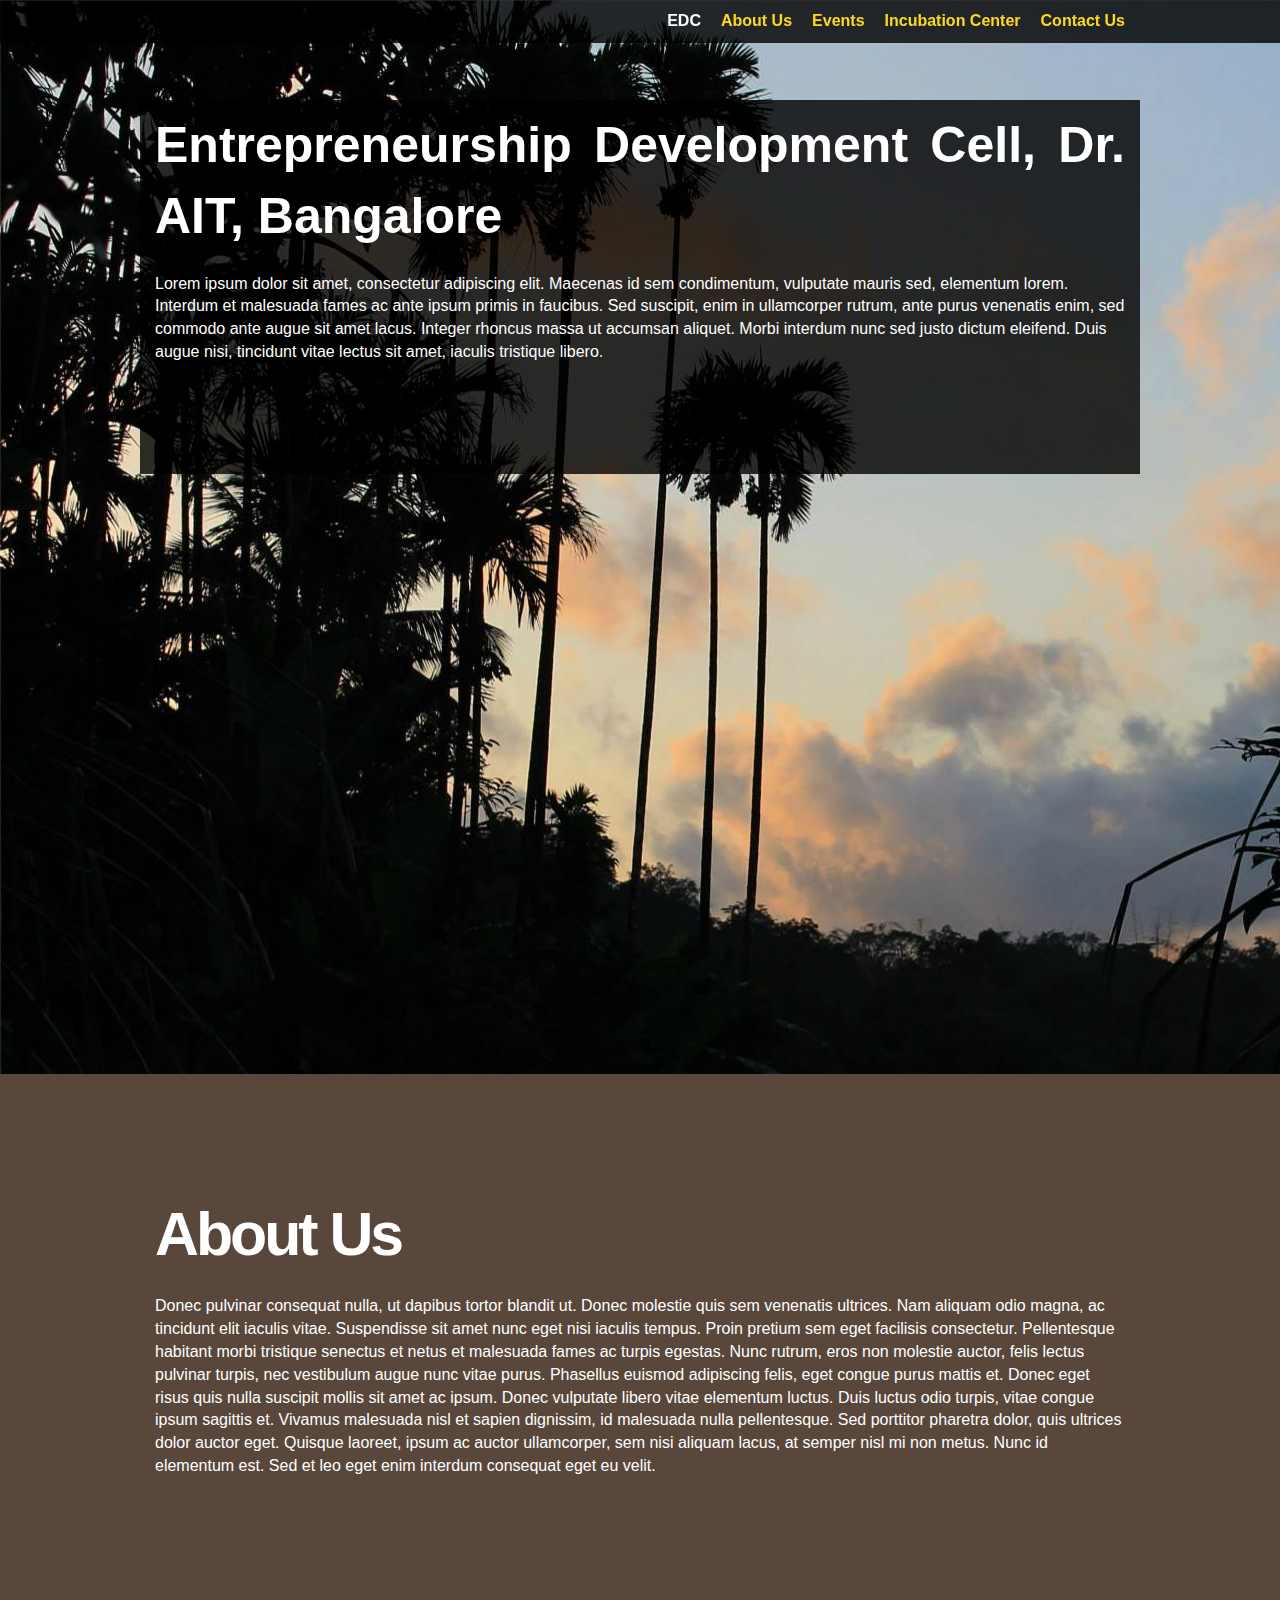
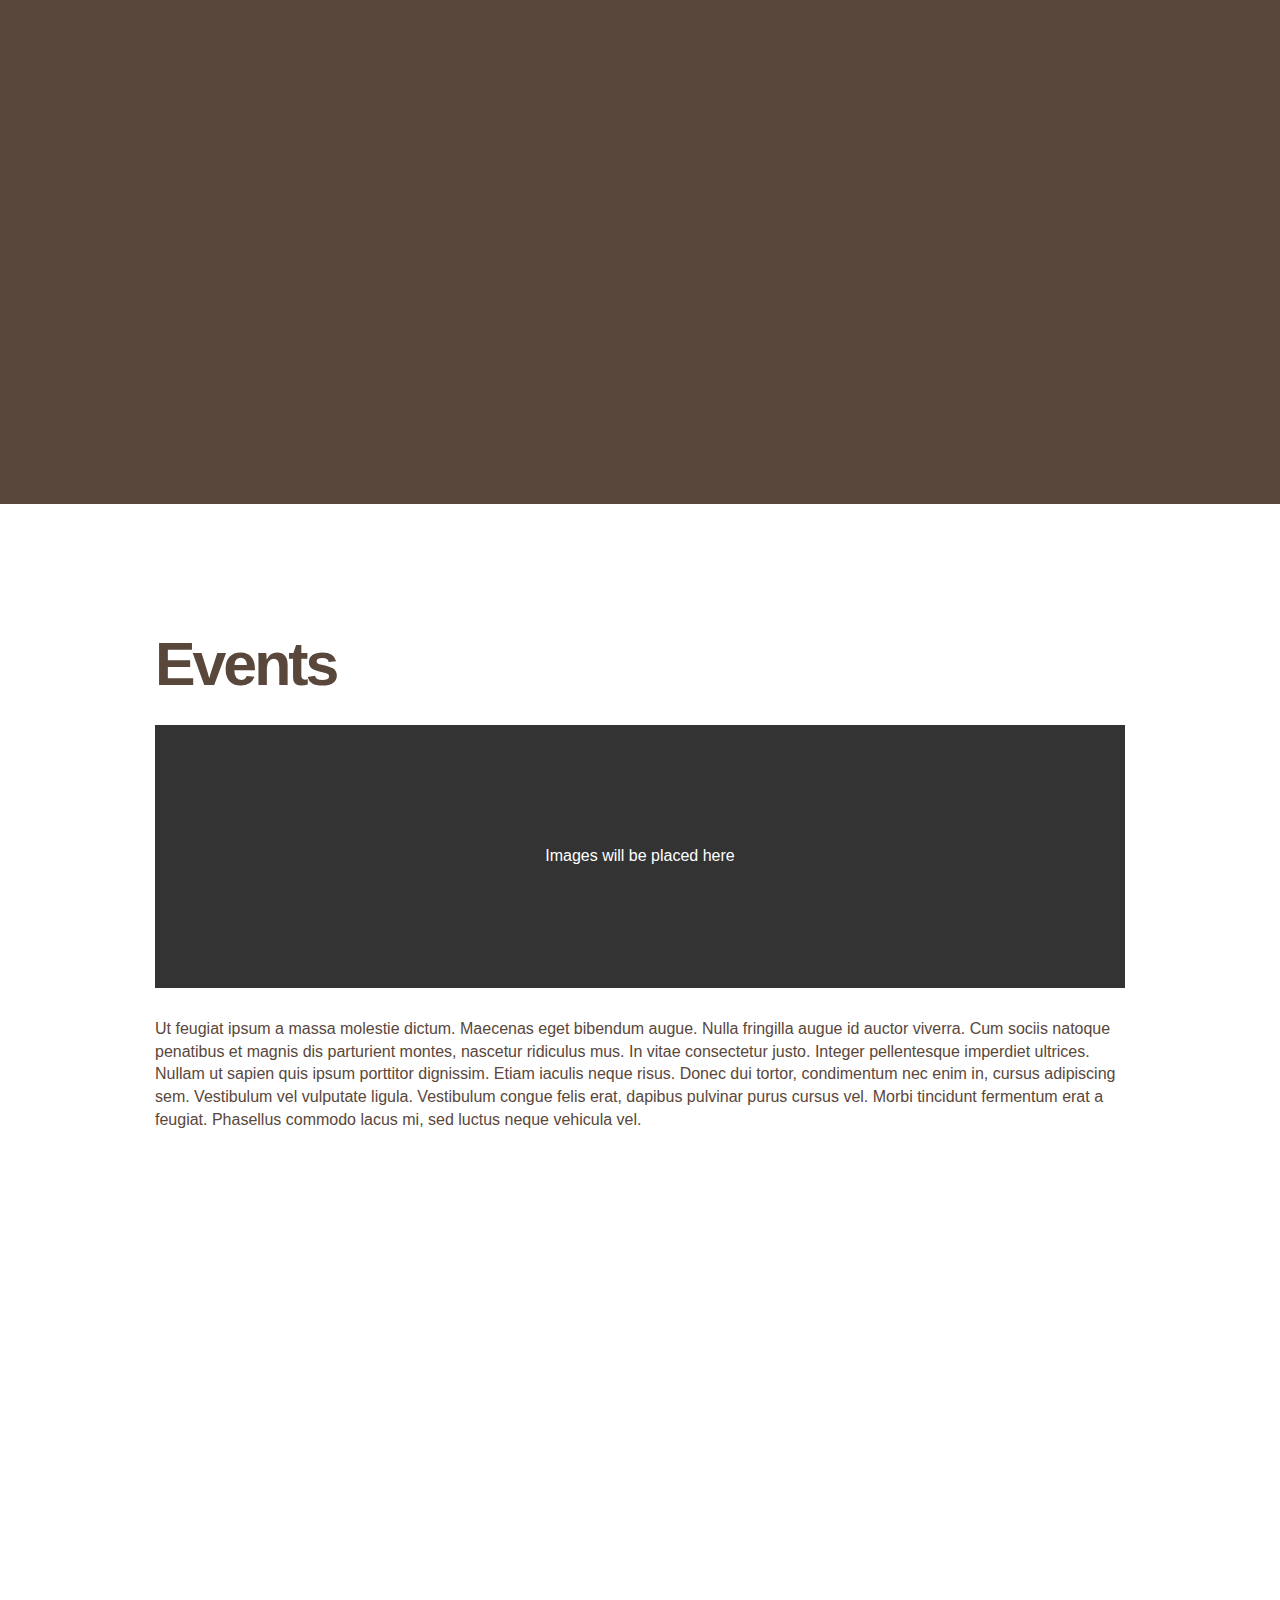
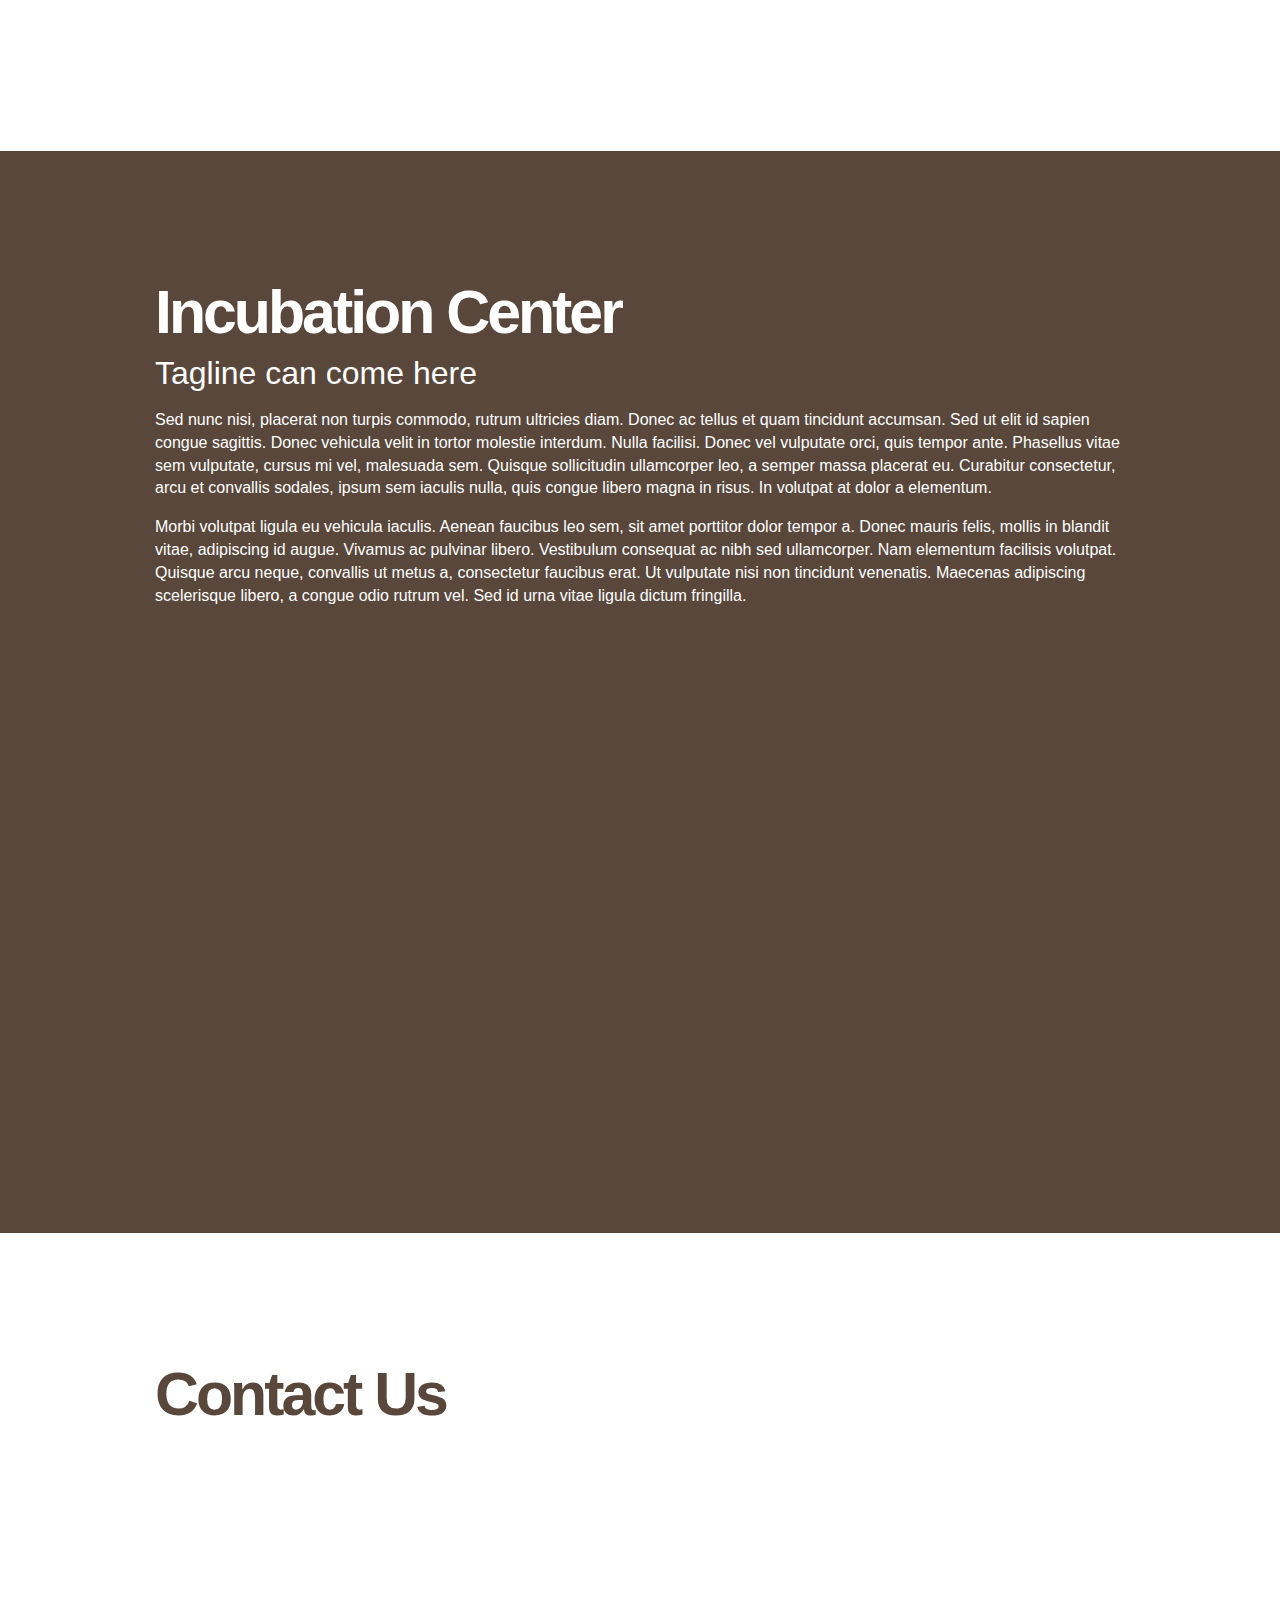
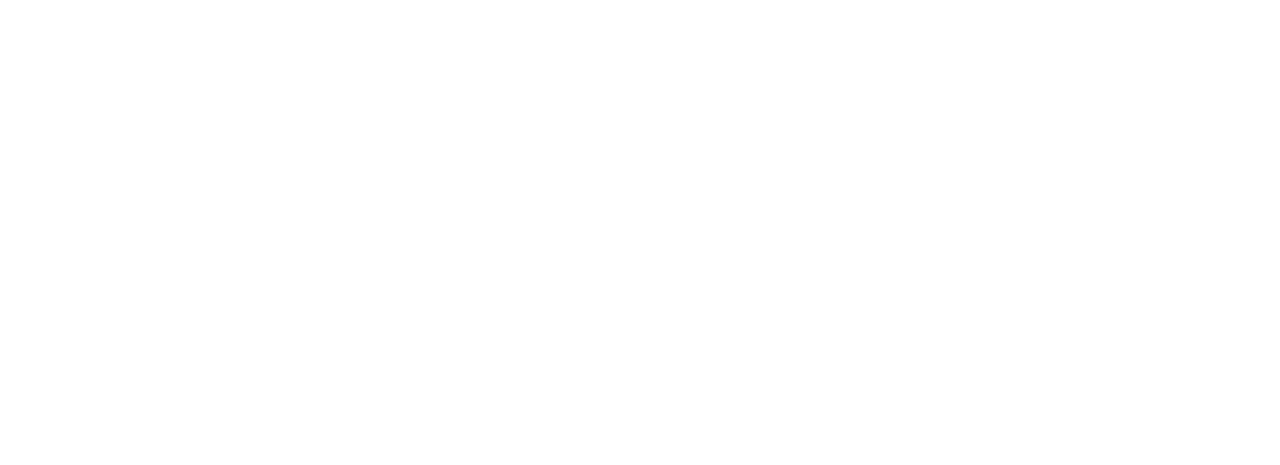
<file: cool-kitten/edc/index.html>
<!DOCTYPE HTML>
<!--[if lt IE 7]><html class="no-js lt-ie9 lt-ie8 lt-ie7"><![endif]-->
<!--[if IE 7]><html class="no-js lt-ie9 lt-ie8"><![endif]-->
<!--[if IE 8]><html class="no-js lt-ie9"><![endif]-->
<!--[if gt IE 8]><!--><html class="no-js"><!--<![endif]-->
<head>
	<meta http-equiv="Content-Type" content="text/html; charset=utf-8"/>
	<meta name="viewport" content="width=device-width, initial-scale = 1.0, user-scalable = no">
	<title>Entrepreneurship Development Cell, Dr. A.I.T.</title>
	<link href="css/bootstrap.min.css" rel="stylesheet" media="screen">
	<link href='css/fonts.css' rel='stylesheet' type='text/css'>
	<link rel="stylesheet" href="css/normalize.css" type="text/css" media="screen">
	<link rel="stylesheet" href="css/grid.css" type="text/css" media="screen">
	<link rel="stylesheet" href="css/style.css" type="text/css" media="screen">
	<!-- <link rel="stylesheet" href="css/style.min.css" type="text/css" media="screen"> -->
	<!--[if IE]><script src="http://html5shim.googlecode.com/svn/trunk/html5.js"></script><![endif]-->
</head>
<body>

	<div class="menu">
		<div class="container clearfix">
			<div id="nav" class="grid_12">
				<ul class="navigation">
					<li data-slide="1">EDC</li>					
					<li data-slide="2">About Us</li>
					<li data-slide="3">Events</li>
					<li data-slide="4">Incubation Center</li>
					<li data-slide="5">Contact Us</li>
				</ul>
			</div>
		</div>
	</div>

	<div class="slide" id="slide1" data-slide="1" data-stellar-background-ratio="0.5">
		<div class="container clearfix" id="homepage">
			<div id="logo" class="grid_12">
				<span class="grid_12" id="edc">Entrepreneurship Development Cell, Dr. AIT, Bangalore</span><!-- <img src="images/logo.jpg" class="grid_2"> --> 
			</div>
			<hr>
			<p class="grid_12" id="edc-description">
				Lorem ipsum dolor sit amet, consectetur adipiscing elit. Maecenas id sem condimentum, vulputate mauris sed, elementum lorem. Interdum et malesuada fames ac ante ipsum primis in faucibus. Sed suscipit, enim in ullamcorper rutrum, ante purus venenatis enim, sed commodo ante augue sit amet lacus. Integer rhoncus massa ut accumsan aliquet. Morbi interdum nunc sed justo dictum eleifend. Duis augue nisi, tincidunt vitae lectus sit amet, iaculis tristique libero.
			</p>
		</div> 
	</div>

	<div class="slide" id="slide2" data-slide="2" data-stellar-background-ratio="0.5">
		<div class="container clearfix">
			<div id="content" class="grid_12">
				<h1>About Us</h1>
				<p>
					Donec pulvinar consequat nulla, ut dapibus tortor blandit ut. Donec molestie quis sem venenatis ultrices. Nam aliquam odio magna, ac tincidunt elit iaculis vitae. Suspendisse sit amet nunc eget nisi iaculis tempus. Proin pretium sem eget facilisis consectetur. Pellentesque habitant morbi tristique senectus et netus et malesuada fames ac turpis egestas. Nunc rutrum, eros non molestie auctor, felis lectus pulvinar turpis, nec vestibulum augue nunc vitae purus. Phasellus euismod adipiscing felis, eget congue purus mattis et. Donec eget risus quis nulla suscipit mollis sit amet ac ipsum. Donec vulputate libero vitae elementum luctus. Duis luctus odio turpis, vitae congue ipsum sagittis et. Vivamus malesuada nisl et sapien dignissim, id malesuada nulla pellentesque. Sed porttitor pharetra dolor, quis ultrices dolor auctor eget. Quisque laoreet, ipsum ac auctor ullamcorper, sem nisi aliquam lacus, at semper nisl mi non metus. Nunc id elementum est. Sed et leo eget enim interdum consequat eget eu velit.
				</p>
			</div>
		</div>
	</div>



	<div class="slide" id="slide3" data-slide="3" data-stellar-background-ratio="0.5">
		<div class="container clearfix">

			<div id="content" class="grid_12">
				<h1>Events</h1>
				<div id="slider" class="grid_12">
					<div id='imgs'> Images will be placed here </div>
				</div>
				<p class="grid_12">
					Ut feugiat ipsum a massa molestie dictum. Maecenas eget bibendum augue. Nulla fringilla augue id auctor viverra. Cum sociis natoque penatibus et magnis dis parturient montes, nascetur ridiculus mus. In vitae consectetur justo. Integer pellentesque imperdiet ultrices. Nullam ut sapien quis ipsum porttitor dignissim. Etiam iaculis neque risus. Donec dui tortor, condimentum nec enim in, cursus adipiscing sem. Vestibulum vel vulputate ligula. Vestibulum congue felis erat, dapibus pulvinar purus cursus vel. Morbi tincidunt fermentum erat a feugiat. Phasellus commodo lacus mi, sed luctus neque vehicula vel.
				</p>
			</div>
			<!-- <div id="carousel-photos-generic" class="carousel slide">
				<!-- Indicators 
				<ol class="carousel-indicators">
				<li data-target="#carousel-photos-generic" data-slide-to="0" class="active"></li>
				<li data-target="#carousel-photos-generic" data-slide-to="1"></li>
				<li data-target="#carousel-photos-generic" data-slide-to="2"></li>
				</ol>

				<!-- Wrapper for slides 
				<div class="carousel-inner">
				<div class="item active">
				    <img src="">
				    <div class="carousel-caption">
				    Image 1
				    </div>
				</div>
				<div class="item">
				    <img src="">
				    <div class="carousel-caption">
				    Image 2
				    </div>
				</div>
				<div class="item">
				    <img src="">
				    <div class="carousel-caption">
				    Image 3
				    </div>
				</div>
				</div>

				<!-- Controls 
				<a class="left carousel-control" href="#carousel-photos-generic" data-slide="prev">
				<span class="icon-prev"></span>
				</a>
				<a class="right carousel-control" href="#carousel-photos-generic" data-slide="next">
				<span class="icon-next"></span>
				</a>
			</div> -->

		</div>
	</div>



	<div class="slide" id="slide4" data-slide="4" data-stellar-background-ratio="0.5">
		<div class="container clearfix">

			<div id="content" class="grid_12">
				<h1>Incubation Center</h1>
				<h2> Tagline can come here</h2>
				<p>
					Sed nunc nisi, placerat non turpis commodo, rutrum ultricies diam. Donec ac tellus et quam tincidunt accumsan. Sed ut elit id sapien congue sagittis. Donec vehicula velit in tortor molestie interdum. Nulla facilisi. Donec vel vulputate orci, quis tempor ante. Phasellus vitae sem vulputate, cursus mi vel, malesuada sem. Quisque sollicitudin ullamcorper leo, a semper massa placerat eu. Curabitur consectetur, arcu et convallis sodales, ipsum sem iaculis nulla, quis congue libero magna in risus. In volutpat at dolor a elementum.
				</p>
				<p>
					Morbi volutpat ligula eu vehicula iaculis. Aenean faucibus leo sem, sit amet porttitor dolor tempor a. Donec mauris felis, mollis in blandit vitae, adipiscing id augue. Vivamus ac pulvinar libero. Vestibulum consequat ac nibh sed ullamcorper. Nam elementum facilisis volutpat. Quisque arcu neque, convallis ut metus a, consectetur faucibus erat. Ut vulputate nisi non tincidunt venenatis. Maecenas adipiscing scelerisque libero, a congue odio rutrum vel. Sed id urna vitae ligula dictum fringilla.
				</p>
			</div>
		</div>
	</div>



	<div class="slide" id="slide5" data-slide="5" data-stellar-background-ratio="0.5">
		<div class="container clearfix">

			<div id="content" class="grid_12">
				<h1>Contact Us</h1>
				
			</div>

		</div>
	</div>

	<script type="text/javascript" src="js/jquery.js"></script>
	<script type="text/javascript" src="js/jquery.stellar.min.js"></script>
	<script type="text/javascript" src="js/waypoints.min.js"></script>
	<script type="text/javascript" src="js/jquery.easing.1.3.js"></script>
	<script type="text/javascript" src="js/scripts.js"></script>
	<script type="text/javascript" src="js/bootstrap.min.js"></script>
	<!-- <script type="text/javascript" src="js/scripts.min.js"></script> -->
</body>
</html>
</file>
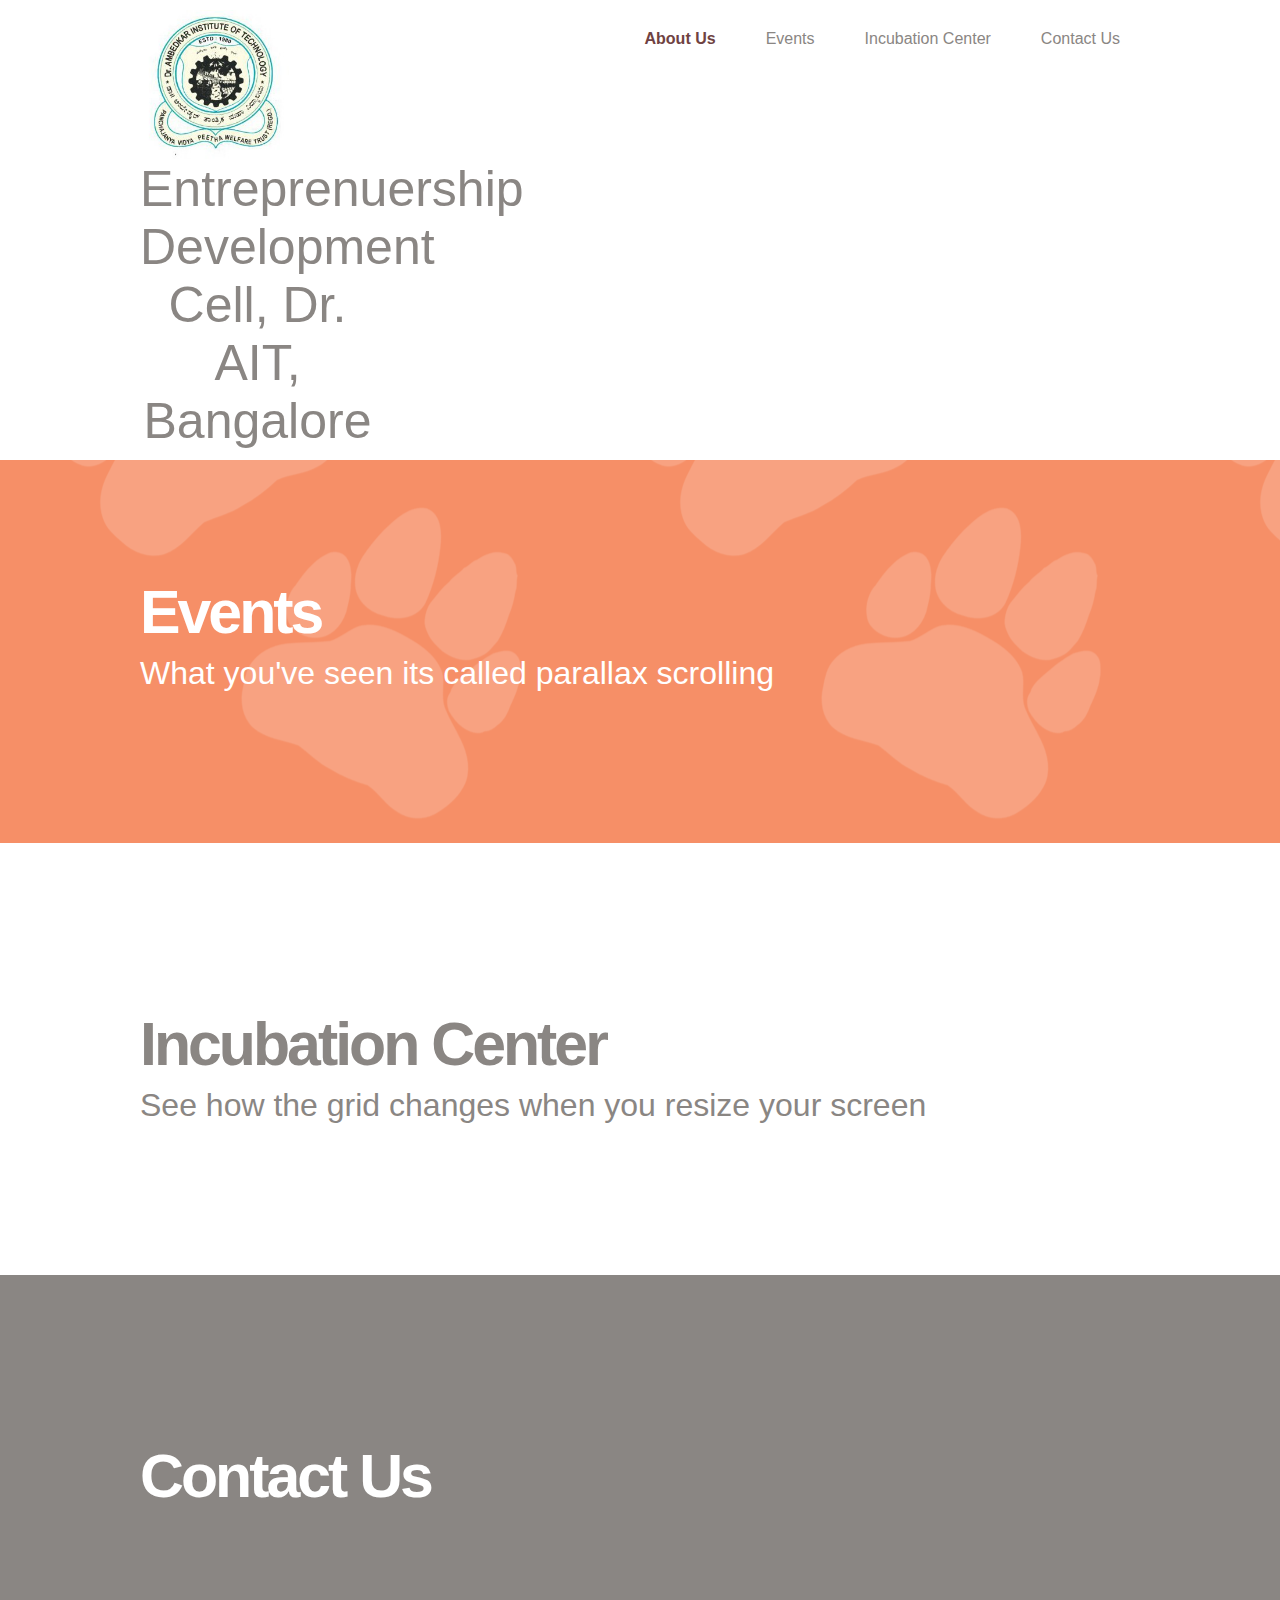
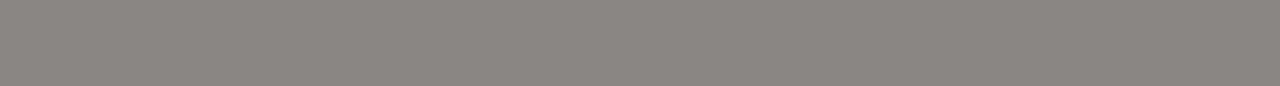
<file: COOL-K~1/EDC-CO~1/index.html>
<!DOCTYPE HTML>
<!--[if lt IE 7]><html class="no-js lt-ie9 lt-ie8 lt-ie7"><![endif]-->
<!--[if IE 7]><html class="no-js lt-ie9 lt-ie8"><![endif]-->
<!--[if IE 8]><html class="no-js lt-ie9"><![endif]-->
<!--[if gt IE 8]><!--><html class="no-js"><!--<![endif]-->
<head>
	<meta http-equiv="Content-Type" content="text/html; charset=utf-8"/>
	<meta name="viewport" content="width=device-width, initial-scale = 1.0, user-scalable = no">
	<title>Entrepreneurship Development Cell, Dr. A.I.T.</title>
	<link href='css/fonts.css' rel='stylesheet' type='text/css'>
	<link rel="stylesheet" href="css/normalize.css" type="text/css" media="screen">
	<link rel="stylesheet" href="css/grid.css" type="text/css" media="screen">
	<link rel="stylesheet" href="css/style.css" type="text/css" media="screen">
	<!-- <link rel="stylesheet" href="css/style.min.css" type="text/css" media="screen"> -->
	<!--[if IE]><script src="http://html5shim.googlecode.com/svn/trunk/html5.js"></script><![endif]-->
</head>
<style type="text/css">
#logo {
	font-family: 'Open Sans', sans-serif;
	font-size: 50px;
}
#logo img {
	display: block;
	float: left;
	height: 150px;
	width: 150px;
}
</style>
<body>

	<div class="menu">
		<div class="container clearfix">
			<div id="logo" class="grid_3">
				<img src="images/logo.jpg"> Entreprenuership Development Cell, Dr. AIT, Bangalore
			</div>

			<div id="nav" class="grid_9 omega">
				<ul class="navigation">
					<li data-slide="1">About Us</li>
					<li data-slide="2">Events</li>
					<li data-slide="3">Incubation Center</li>
					<li data-slide="4">Contact Us</li>
				</ul>
			</div>
		</div>
	</div>

	<div class="slide" id="slide1" data-slide="1" data-stellar-background-ratio="0.5">
		<div class="container clearfix">
			<div id="content" class="grid_7">
				<h1>About Us</h1>
				
			</div>
			<div id="decorative" class="grid_5 omega">
				
			</div>
		</div>
	</div>



	<div class="slide" id="slide2" data-slide="2" data-stellar-background-ratio="0.5">
		<div class="container clearfix">

			<div id="content" class="grid_12">
				<h1>Events</h1>
				<h2>What you've seen its called parallax scrolling</h2>
			</div>

		</div>
	</div>



	<div class="slide" id="slide3" data-slide="3" data-stellar-background-ratio="0.5">
		<div class="container clearfix">

			<div id="content" class="grid_12">
				<h1>Incubation Center</h1>
				<h2>See how the grid changes when you resize your screen</h2>
			</div>
		</div>
	</div>



	<div class="slide" id="slide4" data-slide="4" data-stellar-background-ratio="0.5">
		<div class="container clearfix">

			<div id="content" class="grid_12">
				<h1>Contact Us</h1>
				
			</div>

		</div>
	</div>

	<script type="text/javascript" src="js/jquery.js"></script>
	<script type="text/javascript" src="js/jquery.stellar.min.js"></script>
	<script type="text/javascript" src="js/waypoints.min.js"></script>
	<script type="text/javascript" src="js/jquery.easing.1.3.js"></script>
	<script type="text/javascript" src="js/scripts.js"></script>
	<!-- <script type="text/javascript" src="js/scripts.min.js"></script> -->
</body>
</html>
</file>
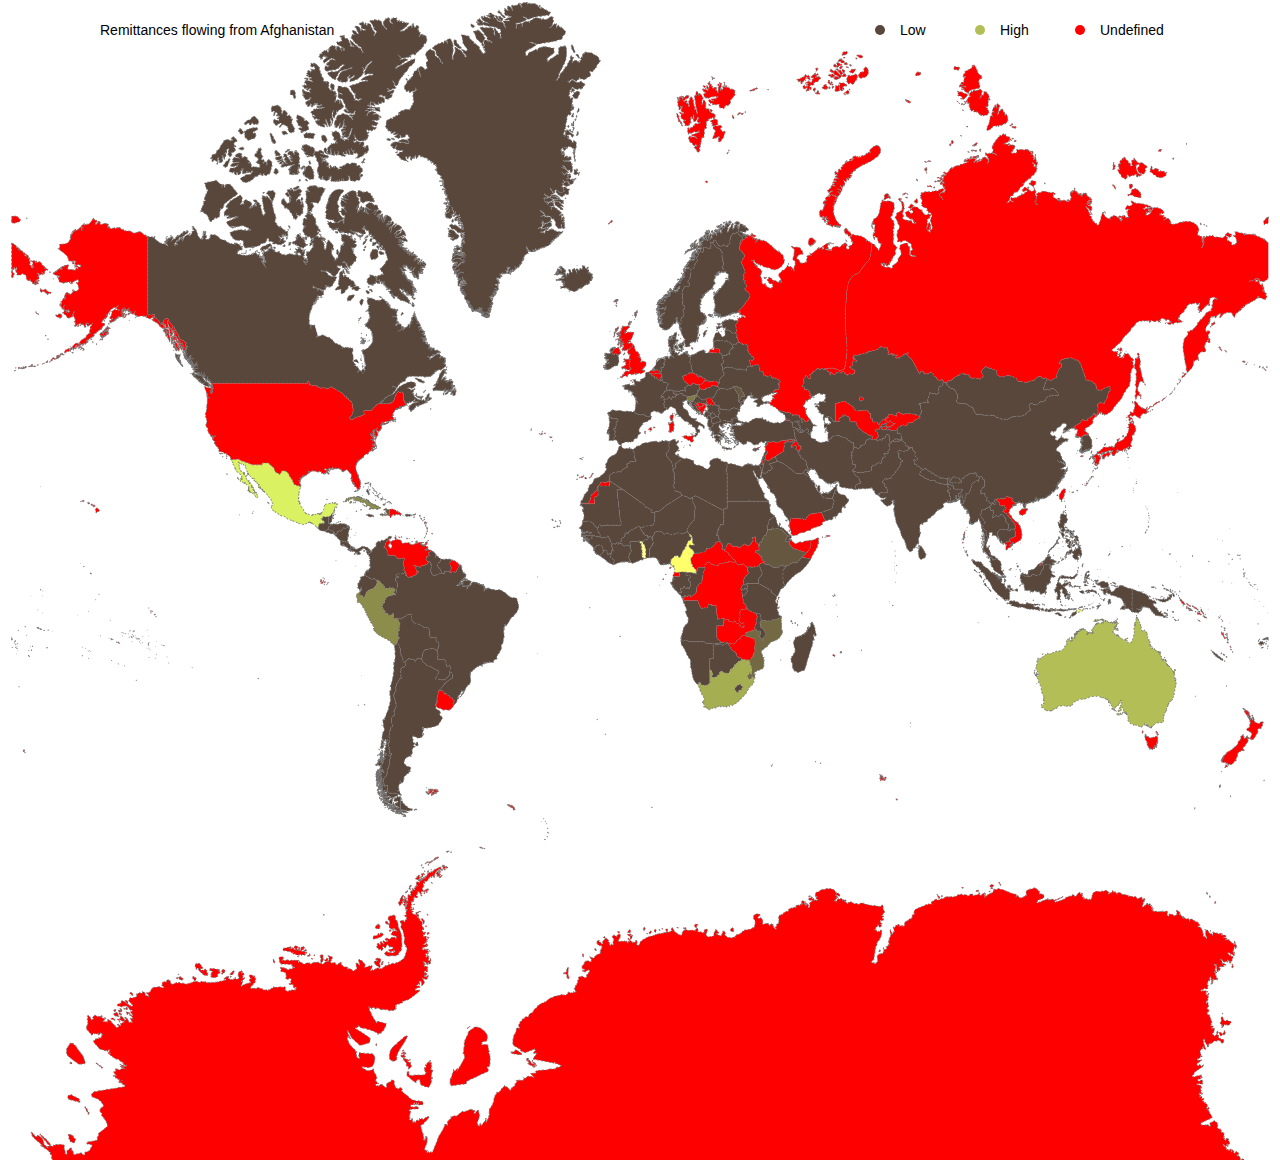
<file: d3/bostocks - lmam/index.html>
<!DOCTYPE html>
<meta charset="utf-8">
<head>
<style>
.subunit-boundary {
	fill: none;
	stroke: #777;
	stroke-dasharray: 2,2;
	stroke-linejoin: round;
}
</style>
<link href="css/bootstrap.css" rel="stylesheet" media="screen">
<title>My map</title>
</head>
<body>
<script src="lib/d3.js"></script>
<script src="lib/topojson.js"></script>
<script src="lib/jquery.js"></script>
<script src="lib/bootstrap.js"></script>
<script>
var countries = ['Afghanistan','Albania','Algeria','American Samoa','Andorra','Angola','Antigua and Barbuda','Argentina','Armenia','Aruba','Australia','Austria','Azerbaijan','Bahamas',' The','Bahrain','Bangladesh','Barbados','Belarus','Belgium','Belize','Benin','Bermuda','Bhutan','Bolivia','Bosnia and Herzegovina','Botswana','Brazil','Brunei Darussalam','Bulgaria','Burkina Faso','Burundi','Cambodia','Cameroon','Canada','Cape Verde','Cayman Islands','Central African Republic','Chad','Channel Islands','Chile','China','Colombia','Comoros','Congo',' Dem. Rep.','Congo',' Rep.','Costa Rica','Côte d\'Ivoire','Croatia','Cuba','Cyprus','Czech Republic','Denmark','Djibouti','Dominica','Dominican Republic','Ecuador','Egypt',' Arab Rep.','El Salvador','Equatorial Guinea','Eritrea','Estonia','Ethiopia','Faeroe Islands','Fiji','Finland','France','French Polynesia','Gabon','Gambia',' The','Georgia','Germany','Ghana','Gibraltar','Greece','Greenland','Grenada','Guam','Guatemala','Guinea','Guinea-Bissau','Guyana','Haiti','Honduras','Hong Kong SAR',' China','Hungary','Iceland','India','Indonesia','Iran',' Islamic Rep.','Iraq','Ireland','Isle of Man','Israel','Italy','Jamaica','Japan','Jordan','Kazakhstan','Kenya','Kiribati','Korea',' Dem. Rep.','Korea',' Rep.','Kosovo','Kuwait','Kyrgyz Republic','Lao PDR','Latvia','Lebanon','Lesotho','Liberia','Libya','Liechtenstein','Lithuania','Luxembourg','Macao SAR',' China','Macedonia',' FYR','Madagascar','Malawi','Malaysia','Maldives','Mali','Malta','Marshall Islands','Mauritania','Mauritius','Mayotte','Mexico','Micronesia',' Fed. Sts.','Moldova','Monaco','Mongolia','Montenegro','Morocco','Mozambique','Myanmar','Namibia','Nepal','Netherlands','Netherlands Antilles','New Caledonia','New Zealand','Nicaragua','Niger','Nigeria','Northern Mariana Islands','Norway','Oman','Pakistan','Palau','Panama','Papua New Guinea','Paraguay','Peru','Philippines','Poland','Portugal','Puerto Rico','Qatar','Romania','Russian Federation','Rwanda','Samoa','San Marino','São Tomé and Principe','Saudi Arabia','Senegal','Serbia','Seychelles','Sierra Leone','Singapore','Slovak Republic','Slovenia','Solomon Islands','Somalia','South Africa','Spain','Sri Lanka','St. Kitts and Nevis','St. Lucia','St. Vincent and the Grenadines','Sudan','Suriname','Swaziland','Sweden','Switzerland','Syrian Arab Republic','Tajikistan','Tanzania','Thailand','Timor-Leste','Togo','Tonga','Trinidad and Tobago','Tunisia','Turkey','Turkmenistan','Turks and Caicos Islands','Tuvalu','Uganda','Ukraine','United Arab Emirates','United Kingdom','United States','Uruguay','Uzbekistan','Vanuatu','Venezuela',' RB','Vietnam','Virgin Islands (U.S.)','West Bank and Gaza','Yemen',' Rep.','Zambia','Zimbabwe'];

var DOMele = "body";
$("#world-tooltip").remove();
d3.select(DOMele)
    .append("div").attr("id","world-tooltip")
    .style("position", "absolute")
    .style("z-index", "10")
    .style("visibility", "hidden")
    .style("background", "#fff")
    .style("padding", "10px 20px")
    .style("box-shadow", "0 0 10px #000")
    .style("border-radius", "5px")
    .text("a simple tooltip");


var width = parseInt($(DOMele).css('width')),
    height = 1160;

var svg = d3.select(DOMele).append("svg")
    .attr("width", width)
    .attr("height", height);

svg.append('text')
	.text('Remittances flowing from Afghanistan')
	.attr('x', 100)
	.attr('y', 35);


var legends = svg.append('g')
	.attr('transform', 'translate(' + parseInt(width - 400) + ',15)');
	
legends.append('circle')
	.attr('cx', 0)
	.attr('cy', 15)
	.attr('r', 5)
	.attr('fill', '#59473C');

legends.append('text')
	.text('Low')
	.attr('x', 20)
	.attr('y', 20);

legends.append('circle')
	.attr('cx', 100)
	.attr('cy', 15)
	.attr('r', 5)
	.attr('fill', '#B3BF56');

legends.append('text')
	.text('High')
	.attr('x', 120)
	.attr('y', 20);

legends.append('circle')
	.attr('cx',200)
	.attr('cy', 15)
	.attr('r', 5)
	.attr('fill', 'red');

legends.append('text')
	.text('Undefined')
	.attr('x', 220)
	.attr('y', 20);

var projection = d3.geo.mercator()
    .scale(200)
    .translate([width / 2, height / 2]);

var path = d3.geo.path()
    .projection(projection);

d3.csv('data/output2.csv', function (dataset){
	//remittance from afghanistan
	var afg = [];
	for(var i = 0; i < dataset.length; ++i){
		afg[i] = dataset[i][countries[0]];
	}
	var color = d3.scale.linear().domain([d3.min(afg),d3.max(afg)]).range(['#59473C', '#B3BF56']);
	d3.json("data/world.json", function (error, world) {
		svg.selectAll("path")
			.data(topojson.feature(world, world.objects.places).features)
			.enter().append("path")
			.attr("d", path)
			.attr('fill', function (d, i) {
				var index = countries.indexOf(d.properties.name);
				if (index != -1 && index < afg.length) {
					return color(afg[index]);
				}
				else {
					return 'red';
				}
			})
			.on("mouseover", function(d, i){
                var tooltip = d3.select("#world-tooltip");
                tooltip.html('<div>' + d.properties.name + '</div>' + '<div>' + afg[countries.indexOf(d.properties.name)] + '</div>');
                tooltip.style("visibility", "visible");
            })
            .on("mousemove", function(){
                var tooltip = d3.select("#world-tooltip");
                var yReduce = parseInt(tooltip.style("height")) + 40;
                var xReduce = parseInt(tooltip.style("width")) / 2;
                tooltip.style("top", (d3.event.pageY- yReduce)+"px").style("left",(d3.event.pageX-xReduce)+"px");
            })
            .on("mouseout", function(){
                var tooltip = d3.select("#world-tooltip");
                tooltip.style("visibility", "hidden");
            });

        svg.append("path")
		    .datum(topojson.mesh(world, world.objects.places))
		    .attr("d", path)
		    .attr("class", "subunit-boundary");
	});
});
</script>
</body>
</file>
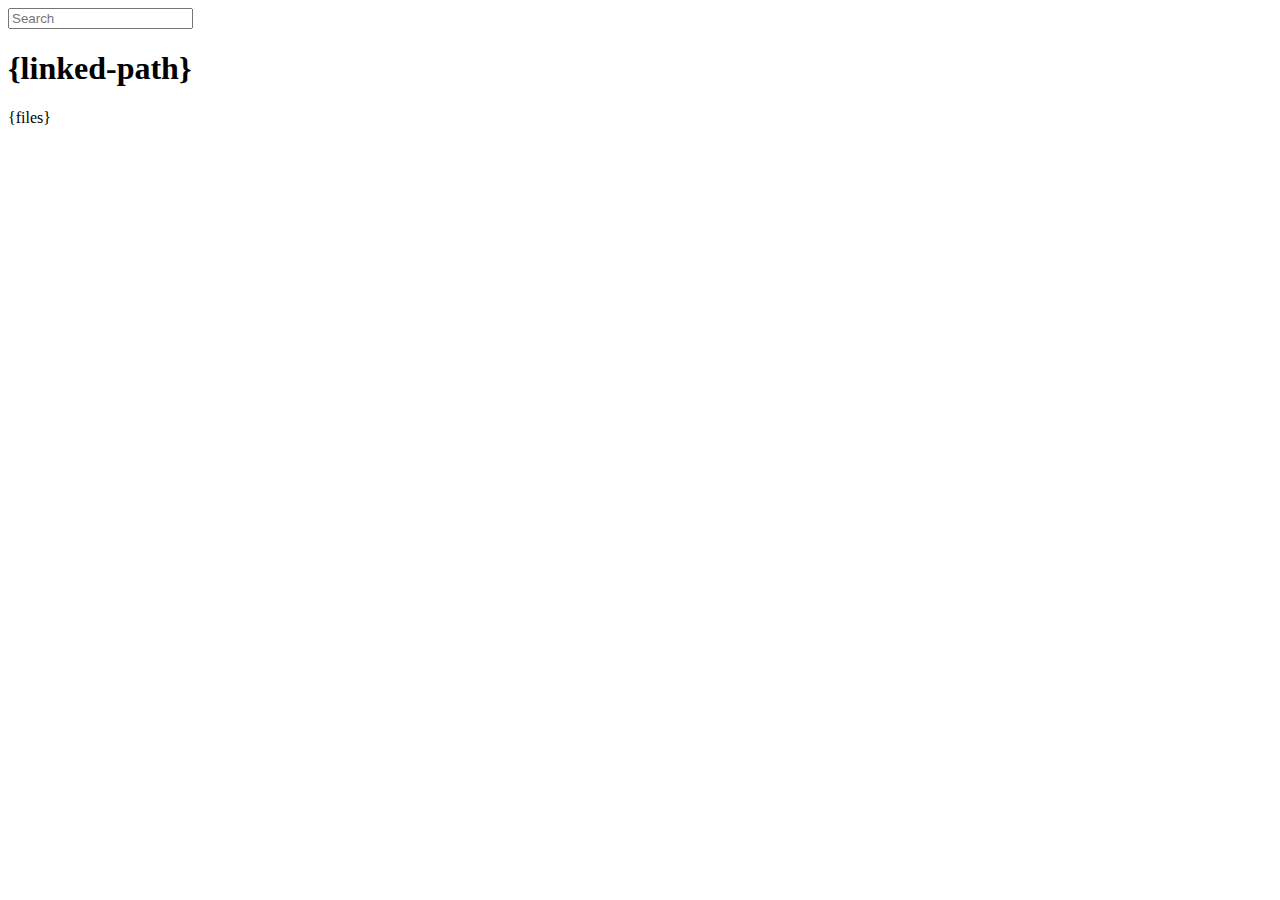
<file: backbone/thomasdavis/site/node_modules/express/node_modules/connect/lib/public/directory.html>
<!DOCTYPE html>
<html>
  <head>
    <meta charset='utf-8'> 
    <meta name="viewport" content="width=device-width, initial-scale=1.0, maximum-scale=1.0, user-scalable=no" />
    <title>listing directory {directory}</title>
    <style>{style}</style>
    <script>
      function $(id){
        var el = 'string' == typeof id
          ? document.getElementById(id)
          : id;

        el.on = function(event, fn){
          if ('content loaded' == event) {
            event = window.attachEvent ? "load" : "DOMContentLoaded";
          }
          el.addEventListener
            ? el.addEventListener(event, fn, false)
            : el.attachEvent("on" + event, fn);
        };

        el.all = function(selector){
          return $(el.querySelectorAll(selector));
        };

        el.each = function(fn){
          for (var i = 0, len = el.length; i < len; ++i) {
            fn($(el[i]), i);
          }
        };

        el.getClasses = function(){
          return this.getAttribute('class').split(/\s+/);
        };

        el.addClass = function(name){
          var classes = this.getAttribute('class');
          el.setAttribute('class', classes
            ? classes + ' ' + name
            : name);
        };

        el.removeClass = function(name){
          var classes = this.getClasses().filter(function(curr){
            return curr != name;
          });
          this.setAttribute('class', classes.join(' '));
        };

        return el;
      }

      function search() {
        var str = $('search').value
          , links = $('files').all('a');

        links.each(function(link){
          var text = link.textContent;

          if ('..' == text) return;
          if (str.length && ~text.indexOf(str)) {
            link.addClass('highlight');
          } else {
            link.removeClass('highlight');
          }
        });
      }

      $(window).on('content loaded', function(){
        $('search').on('keyup', search);
      });
    </script>
  </head>
  <body class="directory">
    <input id="search" type="text" placeholder="Search" autocomplete="off" />
    <div id="wrapper">
      <h1>{linked-path}</h1>
      {files}
    </div>
  </body>
</html>
</file>
<file: cool-kitten/edc/css/fonts.css>
@font-face {
  font-family: 'Open Sans';
  font-style: normal;
  font-weight: 400;
  src: local('Open Sans'), local('OpenSans'), url(http://themes.googleusercontent.com/static/fonts/opensans/v6/cJZKeOuBrn4kERxqtaUH3T8E0i7KZn-EPnyo3HZu7kw.woff) format('woff');
}
@font-face {
  font-family: 'Open Sans';
  font-style: normal;
  font-weight: 600;
  src: local('Open Sans Semibold'), local('OpenSans-Semibold'), url(http://themes.googleusercontent.com/static/fonts/opensans/v6/MTP_ySUJH_bn48VBG8sNSnhCUOGz7vYGh680lGh-uXM.woff) format('woff');
}
@font-face {
  font-family: 'Open Sans';
  font-style: normal;
  font-weight: 700;
  src: local('Open Sans Bold'), local('OpenSans-Bold'), url(http://themes.googleusercontent.com/static/fonts/opensans/v6/k3k702ZOKiLJc3WVjuplzHhCUOGz7vYGh680lGh-uXM.woff) format('woff');
}
</file>
<file: cool-kitten/edc/css/grid.css>
/* Computer */
.grid_1 { width: 6.5%; } 
.grid_2 { width: 15%; } 
.grid_3 { width: 23.5%; } 
.grid_4 { width: 32%; } 
.grid_5 { width: 40.5%; }
.grid_6 { width: 49%; } 
.grid_7 { width: 57.5%; } 
.grid_8 { width: 66%; } 
.grid_9 { width: 74.5%; } 
.grid_10 { width: 83%; } 
.grid_11 { width: 91.5%; } 
.grid_12 { width: 100%; } 

.grid_1,
.grid_2,
.grid_3,
.grid_4,
.grid_5,
.grid_6,
.grid_7,
.grid_8,
.grid_9,
.grid_10,
.grid_11,
.grid_12 {
	margin: 0 2% 1% 0;
	float: left;
	display: block;
}

.alpha{margin-left:0;}
.omega{margin-right:0;}

.container{
	width: 90%; /*width: 1000px;*/
	max-width: 1000px;
	margin: auto;
	
}



.clear{clear:both;display:block;overflow:hidden;visibility:hidden;width:0;height:0}.clearfix:after{clear:both;content:' ';display:block;font-size:0;line-height:0;visibility:hidden;width:0;height:0}* html .clearfix,*:first-child+html .clearfix{zoom:1}




/* Mobile */
@media screen and (max-width : 480px) {

.grid_1,
.grid_2,
.grid_3,
.grid_4,
.grid_5,
.grid_6,
.grid_7,
.grid_8,
.grid_9,
.grid_10,
.grid_11,
.grid_12 {
	width:100%;
}

}
</file>
<file: cool-kitten/edc/css/style.css>
/*

Color Palete: Chocoloate Citrus https://kuler.adobe.com/Chocolate-Citrus-color-theme-3132778/
#B3BF56 #FDD820 #F0F2F0 #F2E49B #59473C
But #FFFFFFis used instead of #F0F2F0 because of the logo
/* Global */

body {
	font-family: 'Open Sans', sans-serif;
	font-weight: 400;
	font-size: 1em;
	color: #59473C;
	background-color:#ffffff;
}
img {
	max-width: 100%;
}
a:link {
	color: #59473C;
	text-decoration: none;
}
a:hover {
	color: #bde2df;
	text-decoration: none;
}
a:visited {
	color: #59473C;
	text-decoration: none;
}





/* Navigation */

.menu {
	position:fixed;
	top:0px;
	width:100%; 
	height:auto;
	background-color: rgba(0,0,0,0.8);
	z-index:100;
}
#logo {
	text-align: justify;
	margin: 10px 0;
	font-family: 'Open Sans', sans-serif;
	font-size: 50px;
	font-weight: bolder;
}
/*#logo img {
	display: block;
	float: left;
	height: 15%;
	width: 15%;
}*/
#edc, #edc-description {
	padding: 0px 0px 0px 0px;
	color: #ffffff;
}
#homepage {
	padding-bottom: 100px;
	background-color: rgba(0,0,0,0.8);
}
#nav {
	font-weight: bold;
	color: #FDD820;
	text-align: right;
	margin: 10px 0 10px 0;
}
.navigation{
	float: right;
	list-style: none;
	margin: 0;
}
.navigation .pull-left {
	float: left;
}
.navigation li{
	float: left;
	padding:0 0 0 20px;
}
.navigation li:hover{
	cursor:pointer;
	color: #B3BF56;
}

.navigation .active{
	cursor:pointer;
	font-weight:bolder;
	color: #FFFFFF;
}




/* General Slides */ 

.slide{
	width:100%;
	height:auto;
	position: relative;
	/** menu is 30px tall. Giving an additional padding of 5px - hence 35px */
	padding: 100px 0 600px;
}



/* Slide 1 */ 

#slide1{
	background-image: url('../images/background.jpg');
}

#slide1 h1 {
	font-size: 3.8em;
	letter-spacing: -3px;
	line-height: 0px;
	color:#FFFFFF;
	font-weight: 700;
}
#slide1 h2 {
	font-size: 2em;
	color: #FFFFFF;
	line-height: 0px;
	padding-bottom:20px;
	font-weight: 400;
}

#slider #imgs {
	text-align: center;
	vertical-align: center;
	color: white;
	background-color:rgba(0,0,0,0.8);
	padding: 120px;
}

#slider p {
	text-align: justify;
	margin: 0px;
	padding: 15px 15px 0 0;
}
/* Slide 2 */ 

#slide2{
	background-color:#59473C;
	color:#ffffff;
}
#slide2 h1 {
	font-size: 3.8em;
	letter-spacing: -3px;
	line-height: 0px;
	color:#ffffff;
	font-weight: 700;
}
#slide2 h2 {
	font-size: 2em;
	color: #ffffff;
	line-height: 0px;
	padding-bottom:20px;
	font-weight: 400;
}




/* Slide 3 */ 

#slide3{
	background-color:#FFFFFF;
}
#slide3 h1 {
	font-size: 3.8em;
	letter-spacing: -3px;
	line-height: 0px;
	color:#59473C;
	font-weight: 700;
}
#slide3 h2 {
	font-size: 2em;
	color: #59473C;
	line-height: 0px;
	padding-bottom:20px;
	font-weight: 400;
}
#test{
	background-color:#bde2df;
	color:#ffffff;
	text-align:center;
	font-size: 2em;
	font-weight: 400;
}
#slide3 p {
	margin-top: 20px;
}



/* Slide 4 */

#slide4{
	background-color:#59473C;
	color:#ffffff;
}
#slide4 h1 {
	font-size: 3.8em;
	letter-spacing: -3px;
	line-height: 0px;
	color:#ffffff;
	font-weight: 700;
}
#slide4 h2 {
	font-size: 2em;
	color: #ffffff;
	line-height: 0px;
	padding-bottom:20px;
	font-weight: 400;
}

/* Slide 5 */

#slide5{
	background-color:#FFFFFF;
}
#slide5 h1 {
	font-size: 3.8em;
	letter-spacing: -3px;
	line-height: 0px;
	color:#59473C;
	font-weight: 700;
}
#slide5 h2 {
	font-size: 2em;
	color: #59473C;
	line-height: 0px;
	padding-bottom:20px;
	font-weight: 400;
}



/* Tablet */
@media screen and (max-width: 1024px) {

#logo {
	width: 100%;
	text-align: center;
}

#nav {
	width:100%;
	text-align:center;
	margin:10px 0;
}

.navigation{
	width: 100%;
	float: center;
	list-style: none;
	margin: 0;
	padding:0;
}

.navigation li{
	float: left;
	width:25%;
	padding:0;
}

.slide{
	background-attachment: fixed;
	width:100%;
	position: relative;
	padding:150px 0;
}

#decorative {
	display:none;
}

#content {
	text-align:center;
	width:100%;
}

#slide1 h1 {
	line-height: 1em;
}
#slide1 h2 {
	line-height: 1em;
}
#slide2 h1 {
	line-height: 1em;
}
#slide2 h2 {
	line-height: 1em;
}
#slide3 h1 {
	line-height: 1em;
}
#slide3 h2 {
	line-height: 1em;
}
#slide4 h1 {
	line-height: 1em;
}
#slide4 h2 {
	line-height: 1em;
}
#slide5 h1 {
	line-height: 1em;
}
#slide5 h2 {
	line-height: 1em;
}
}




/* Mobile */
@media screen and (max-width: 480px) {

#logo {
	width: 100%;
	text-align: center;
}

#nav {
	width:100%;
	margin:5px 0;
}

.navigation{
	width: 100%;
	float: left;
	list-style: none;
	margin: 0;
	padding:0;
}

.navigation li{
	float: left;
	width:25%;
}

.slide{
	background-attachment: fixed;
	width:100%;
	position: relative;
	padding:150px 0;
}


#slide1 h1 {
	line-height: 1em;
}
#slide1 h2 {
	line-height: 1em;
}
#slide2 h1 {
	line-height: 1em;
}
#slide2 h2 {
	line-height: 1em;
}
#slide3 h1 {
	line-height: 1em;
}
#slide3 h2 {
	line-height: 1em;
}
#slide4 h1 {
	line-height: 1em;
}
#slide4 h2 {
	line-height: 1em;
}
#slide5 h1 {
	line-height: 1em;
}
#slide5 h2 {
	line-height: 1em;
}


}
</file>
<file: COOL-K~1/EDC-CO~1/css/fonts.css>
@font-face {
  font-family: 'Open Sans';
  font-style: normal;
  font-weight: 400;
  src: local('Open Sans'), local('OpenSans'), url(http://themes.googleusercontent.com/static/fonts/opensans/v6/cJZKeOuBrn4kERxqtaUH3T8E0i7KZn-EPnyo3HZu7kw.woff) format('woff');
}
@font-face {
  font-family: 'Open Sans';
  font-style: normal;
  font-weight: 600;
  src: local('Open Sans Semibold'), local('OpenSans-Semibold'), url(http://themes.googleusercontent.com/static/fonts/opensans/v6/MTP_ySUJH_bn48VBG8sNSnhCUOGz7vYGh680lGh-uXM.woff) format('woff');
}
@font-face {
  font-family: 'Open Sans';
  font-style: normal;
  font-weight: 700;
  src: local('Open Sans Bold'), local('OpenSans-Bold'), url(http://themes.googleusercontent.com/static/fonts/opensans/v6/k3k702ZOKiLJc3WVjuplzHhCUOGz7vYGh680lGh-uXM.woff) format('woff');
}
</file>
<file: COOL-K~1/EDC-CO~1/css/grid.css>
/* Computer */
.grid_1 { width: 6.5%; } 
.grid_2 { width: 15%; } 
.grid_3 { width: 23.5%; } 
.grid_4 { width: 32%; } 
.grid_5 { width: 40.5%; }
.grid_6 { width: 49%; } 
.grid_7 { width: 57.5%; } 
.grid_8 { width: 66%; } 
.grid_9 { width: 74.5%; } 
.grid_10 { width: 83%; } 
.grid_11 { width: 91.5%; } 
.grid_12 { width: 100%; } 

.grid_1,
.grid_2,
.grid_3,
.grid_4,
.grid_5,
.grid_6,
.grid_7,
.grid_8,
.grid_9,
.grid_10,
.grid_11,
.grid_12 {
	margin: 0 2% 1% 0;
	float: left;
	display: block;
}

.alpha{margin-left:0;}
.omega{margin-right:0;}

.container{
	width: 90%; /*width: 1000px;*/
	max-width: 1000px;
	margin: auto;
	
}



.clear{clear:both;display:block;overflow:hidden;visibility:hidden;width:0;height:0}.clearfix:after{clear:both;content:' ';display:block;font-size:0;line-height:0;visibility:hidden;width:0;height:0}* html .clearfix,*:first-child+html .clearfix{zoom:1}




/* Mobile */
@media screen and (max-width : 480px) {

.grid_1,
.grid_2,
.grid_3,
.grid_4,
.grid_5,
.grid_6,
.grid_7,
.grid_8,
.grid_9,
.grid_10,
.grid_11,
.grid_12 {
	width:100%;
}

}
</file>
<file: COOL-K~1/EDC-CO~1/css/style.css>
/* Global */

body {
	font-family: 'Open Sans', sans-serif;
	font-weight: 400;
	font-size: 1em;
	color: #8a8683;
	background-color:#ffffff;
}
img {
	max-width: 100%;
}
a:link {
	color: #6f4242;
	text-decoration: none;
}
a:hover {
	color: #bde2df;
	text-decoration: none;
}
a:visited {
	color: #6f4242;
	text-decoration: none;
}





/* Navigation */

.menu {
	position:fixed;
	top:0px;
	width:100%; 
	height:auto; 
	background-color:#ffffff;
	z-index:100;
}
#logo {
	text-align: center;
	margin: 10px 0;
}
#nav {
	text-align: right;
	margin: 30px 0 0 0;
}
.navigation{
	float: right;
	list-style: none;
	margin: 0;
}
.navigation li{
	float: left;
	padding:0 0 0 50px;
}
.navigation li:hover{
	cursor:pointer;
	color: #a9d3d0;
}

.navigation .active{
	cursor:pointer;
	color: #6f4242;
	font-weight:bold;
}




/* General Slides */ 

.slide{
	background-attachment: fixed;
	width:100%;
	height:auto;
	position: relative;
	padding:140px 0;
}



/* Slide 1 */ 

#slide1{
	background-color:#ffffff;
}
#slide1 h1 {
	font-size: 3.8em;
	letter-spacing: -3px;
	line-height: 0px;
	color:#8a8683;
	font-weight: 700;
}
#slide1 h2 {
	font-size: 2em;
	color: #8a8683;
	line-height: 0px;
	padding-bottom:20px;
	font-weight: 400;
}




/* Slide 2 */ 

#slide2{
	background-image:url('../images/footprints.png');
	background-color:#6f4242;
	color:#ffffff;
}
#slide2 h1 {
	font-size: 3.8em;
	letter-spacing: -3px;
	line-height: 0px;
	color:#ffffff;
	font-weight: 700;
}
#slide2 h2 {
	font-size: 2em;
	color: #ffffff;
	line-height: 0px;
	padding-bottom:20px;
	font-weight: 400;
}




/* Slide 3 */ 

#slide3{
	background-color:#ffffff;
}
#slide3 h1 {
	font-size: 3.8em;
	letter-spacing: -3px;
	line-height: 0px;
	color:#8a8683;
	font-weight: 700;
}
#slide3 h2 {
	font-size: 2em;
	color: #8a8683;
	line-height: 0px;
	padding-bottom:20px;
	font-weight: 400;
}
#test{
	background-color:#bde2df;
	color:#ffffff;
	text-align:center;
	font-size: 2em;
	font-weight: 400;
}




/* Slide 4 */

#slide4{
	background-image:url('../images/sunglasses.png');
	background-color:#8a8683;
	color:#ffffff;
}
#slide4 h1 {
	font-size: 3.8em;
	letter-spacing: -3px;
	line-height: 0px;
	color:#ffffff;
	font-weight: 700;
}
#slide4 h2 {
	font-size: 2em;
	color: #ffffff;
	line-height: 0px;
	padding-bottom:20px;
	font-weight: 400;
}





/* Tablet */
@media screen and (max-width: 1024px) {

#logo {
	width: 100%;
	text-align: center;
}

#nav {
	width:100%;
	text-align:center;
	margin:10px 0;
}

.navigation{
	width: 100%;
	float: center;
	list-style: none;
	margin: 0;
	padding:0;
}

.navigation li{
	float: left;
	width:25%;
	padding:0;
}

.slide{
	background-attachment: fixed;
	width:100%;
	position: relative;
	padding:150px 0;
}

#decorative {
	display:none;
}

#content {
	text-align:center;
	width:100%;
}

#slide1 h1 {
	line-height: 1em;
}
#slide1 h2 {
	line-height: 1em;
}
#slide2 h1 {
	line-height: 1em;
}
#slide2 h2 {
	line-height: 1em;
}
#slide3 h1 {
	line-height: 1em;
}
#slide3 h2 {
	line-height: 1em;
}
#slide4 h1 {
	line-height: 1em;
}
#slide4 h2 {
	line-height: 1em;
}

}




/* Mobile */
@media screen and (max-width: 480px) {

#logo {
	width: 100%;
	text-align: center;
}

#nav {
	width:100%;
	margin:5px 0;
}

.navigation{
	width: 100%;
	float: left;
	list-style: none;
	margin: 0;
	padding:0;
}

.navigation li{
	float: left;
	width:25%;
}

.slide{
	background-attachment: fixed;
	width:100%;
	position: relative;
	padding:150px 0;
}


#slide1 h1 {
	line-height: 1em;
}
#slide1 h2 {
	line-height: 1em;
}
#slide2 h1 {
	line-height: 1em;
}
#slide2 h2 {
	line-height: 1em;
}
#slide3 h1 {
	line-height: 1em;
}
#slide3 h2 {
	line-height: 1em;
}
#slide4 h1 {
	line-height: 1em;
}
#slide4 h2 {
	line-height: 1em;
}


}
</file>
